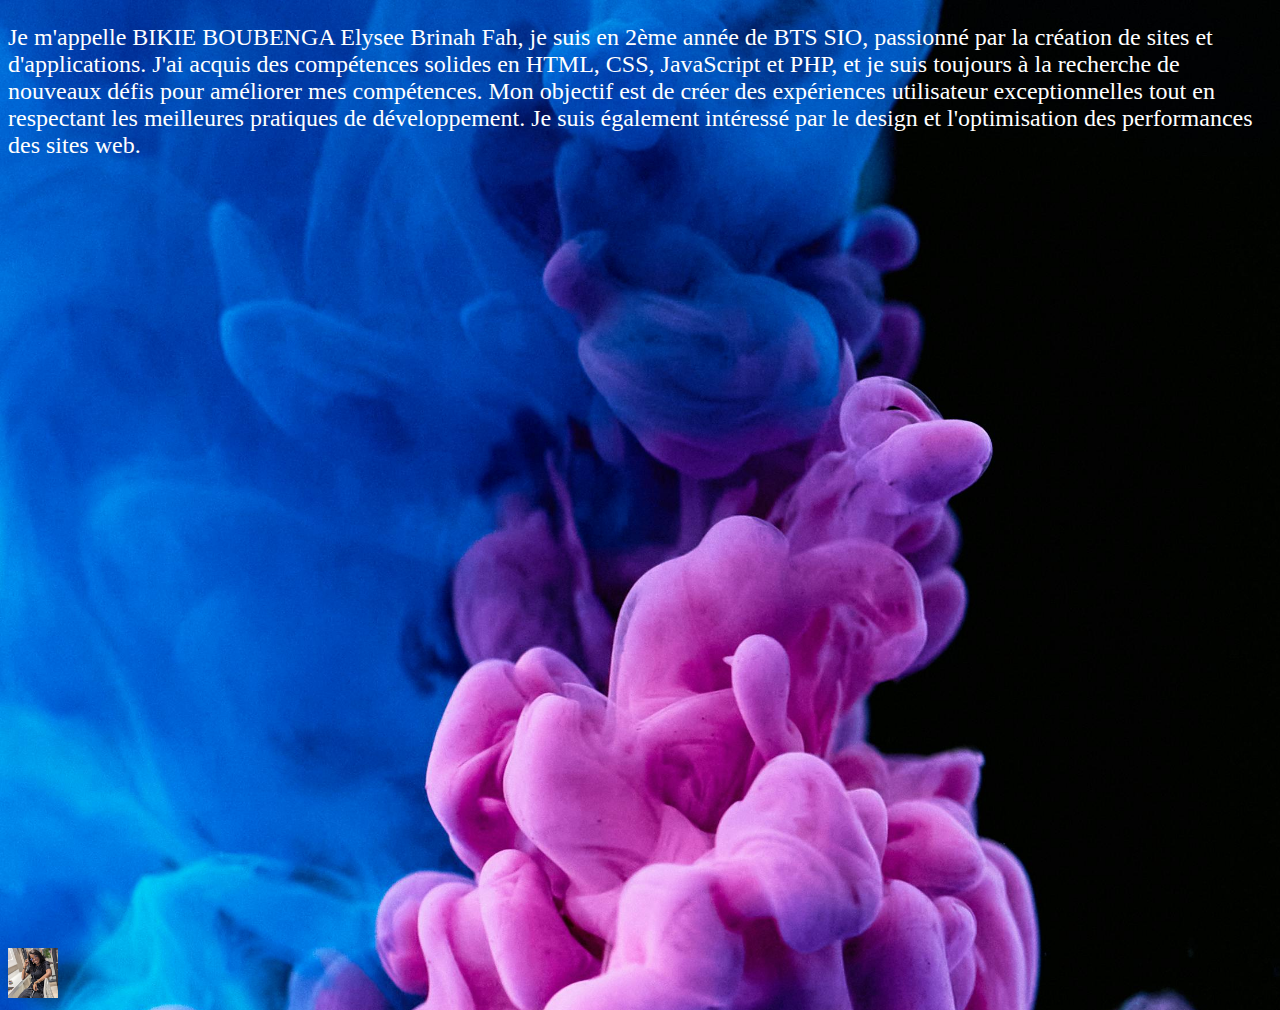
<file: about.html>
<!DOCTYPE html>
<html lang="fr">
<head>
    <meta charset="UTF-8">
    <meta name="viewport" content="width=device-width, initial-scale=1.0">
    <title>About Me</title>
     <link rel="stylesheet" href="about.css">
    <link rel="stylesheet" href="transition.css">
</head>
<body>
    <div class="containt">
      <p> Je m'appelle BIKIE BOUBENGA Elysee Brinah Fah, je suis en 2ème année de BTS SIO, passionné par la création de sites et d'applications.
         J'ai acquis des compétences solides en HTML, CSS, JavaScript et PHP, et je suis toujours à la recherche 
         de nouveaux défis pour améliorer mes compétences. 
         Mon objectif est de créer des expériences utilisateur exceptionnelles tout en respectant les meilleures 
         pratiques de développement. Je suis également intéressé par le design et l'optimisation des performances 
         des sites web. 
      </p>
      <div class="image">
        <img class="img1" src="images/bri.JPG" alt="Mon Image" width="50" height="50">
        
      </div>
    </div>
   

</body>
</html>
</file>
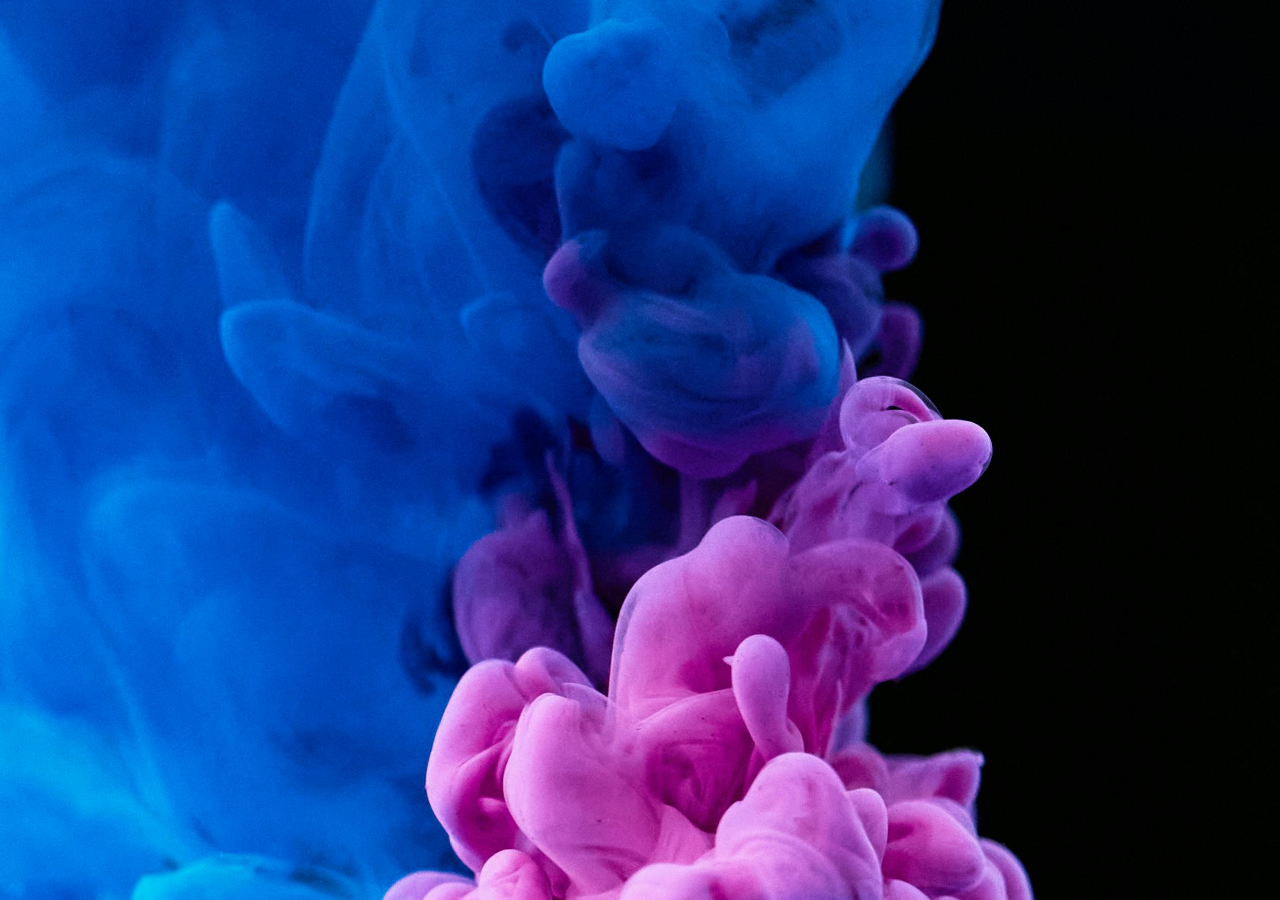
<file: carrer.html>
<!DOCTYPE html>
<html lang="en">
<head>
    <meta charset="UTF-8">
    <meta name="viewport" content="width=device-width, initial-scale=1.0">
    <title>Mon parcours</title>
     <link rel="stylesheet" href="carrer.css">
    <link rel="stylesheet" href="transition.css">
</head>
<body>
    
</body>
</html>
</file>
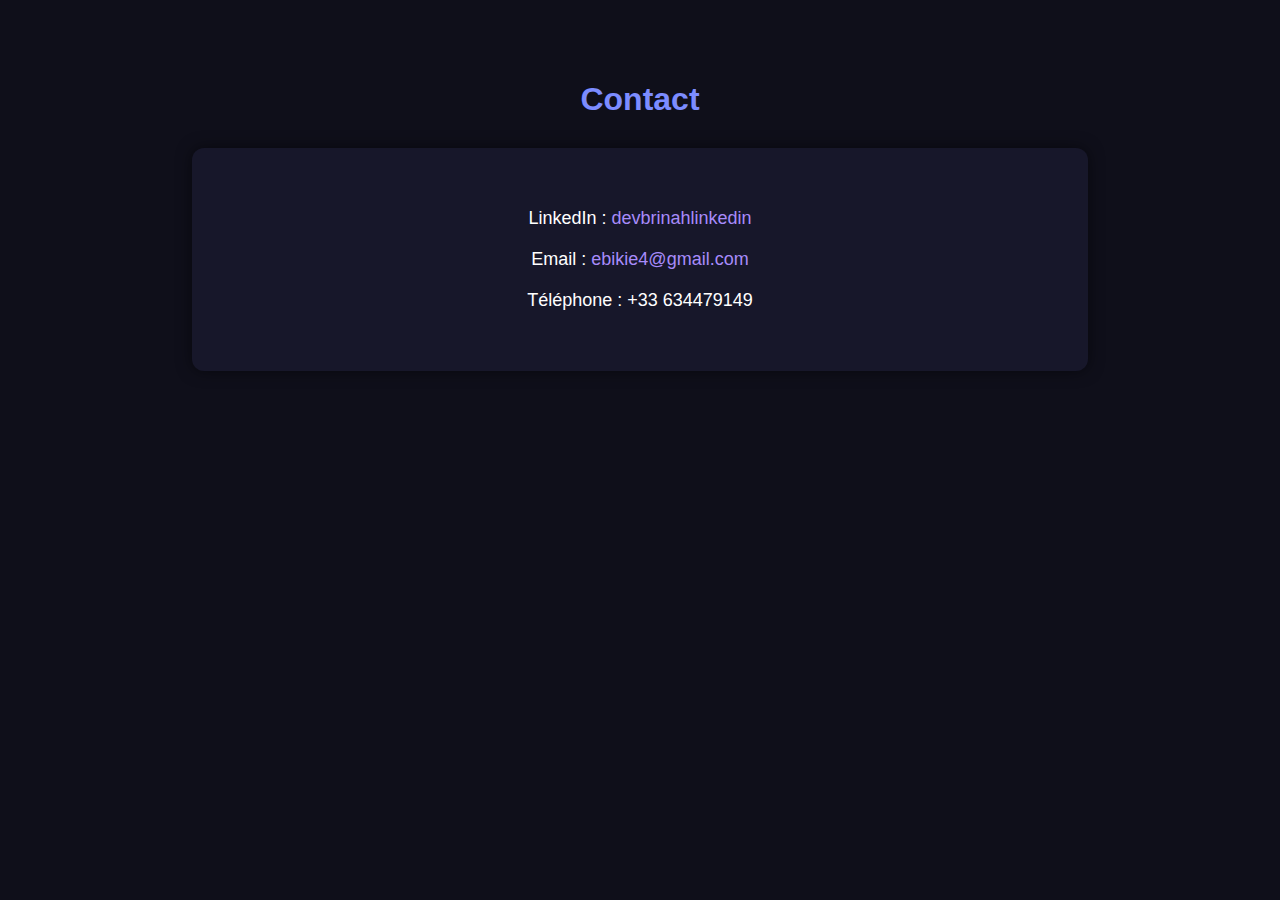
<file: contact.html>
<!DOCTYPE html>
<html lang="fr">
<head>
<meta charset="UTF-8">
<title>Contact</title>
<link rel="stylesheet" href="css/contact.css">
</head>

<body>

    <div class="contact-container">

        <h1>Contact</h1>

        <div class="contact-box">

            <div class="contact-item">
                LinkedIn : 
                <a href="https://www.linkedin.com/in/developperweb/" target="_blank">
                devbrinahlinkedin
                </a>
            </div>

            <div class="contact-item">
                Email : 
                <a href="https://mail.google.com/mail/u/0/#inbox">
                ebikie4@gmail.com
                </a>
            </div>

            <div class="contact-item">
                Téléphone : 
                +33 634479149
            </div>

        </div>

    </div>

</body>
</html>
</file>
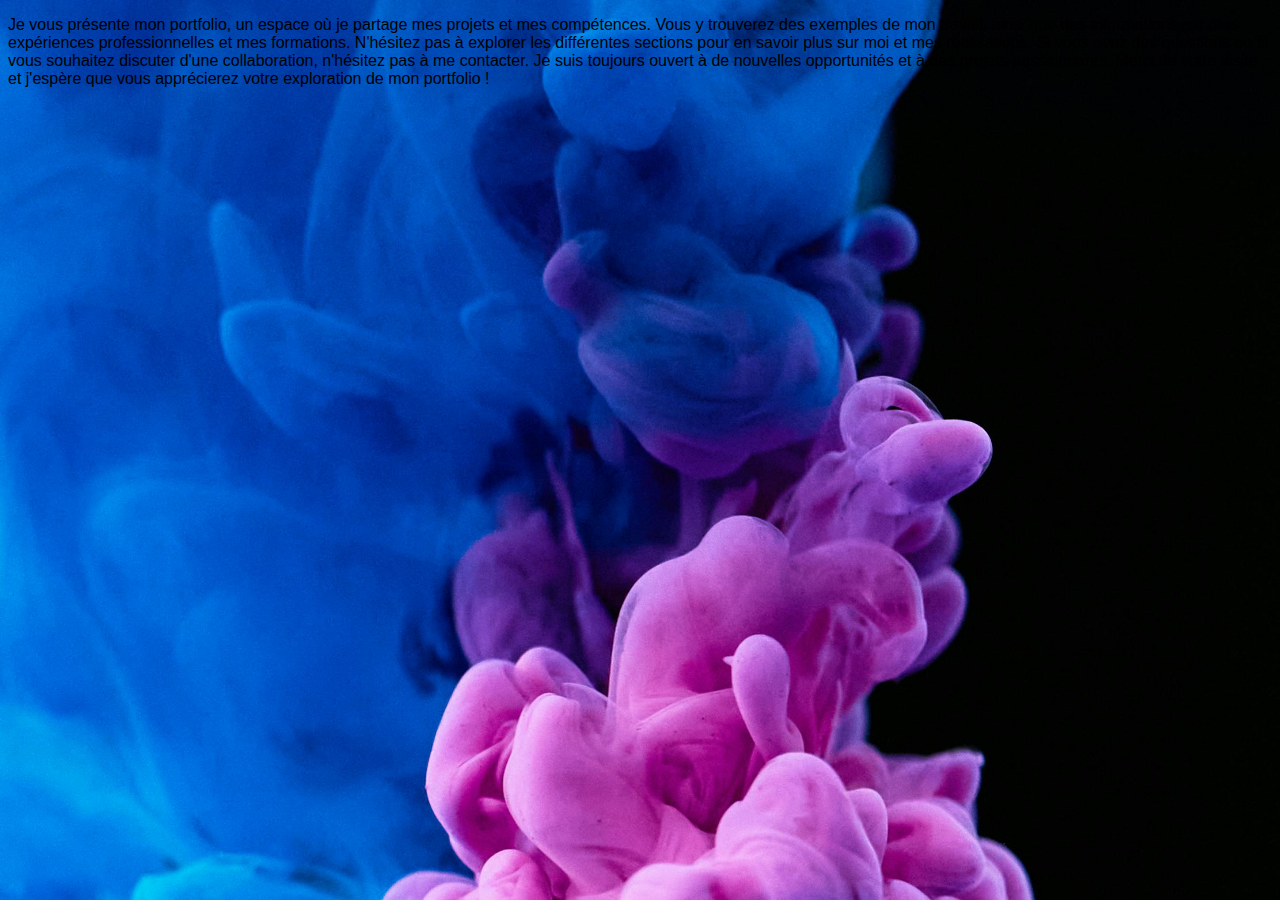
<file: home.html>
<!DOCTYPE html>
<html lang="en">
<head>
    <meta charset="UTF-8">
    <meta name="viewport" content="width=device-width, initial-scale=1.0">
    <link rel="stylesheet" href="home.css">
    <link rel="stylesheet" href="transition.css">
    <title>home</title>
</head>
<body>

        <div class="presentation">
            <p>
                Je vous présente mon portfolio, un espace où je partage mes projets et mes compétences.
                Vous y trouverez des exemples de mon travail, ainsi que des informations sur mes expériences professionnelles et mes formations.
                N'hésitez pas à explorer les différentes sections pour en savoir plus sur moi et mes réalisations.
                Si vous avez des questions ou si vous souhaitez discuter d'une collaboration, n'hésitez pas à me contacter.
                Je suis toujours ouvert à de nouvelles opportunités et à des projets passionnants.
                Merci de votre visite et j'espère que vous apprécierez votre exploration de mon portfolio !
                <br><br>
            </p>
        </div>
    
    <script>
    document.addEventListener('DOMContentLoaded', function() {
        document.body.style.opacity = 0; // Initialement invisible
        setTimeout(function() {
            document.body.style.opacity = 1; // Apparaît après un court délai (doit correspondre à la durée de la transition CSS)
        }, 10); // Un petit délai pour s'assurer que le style initial est appliqué
    });
</script>
   

</body>
</html>
</file>
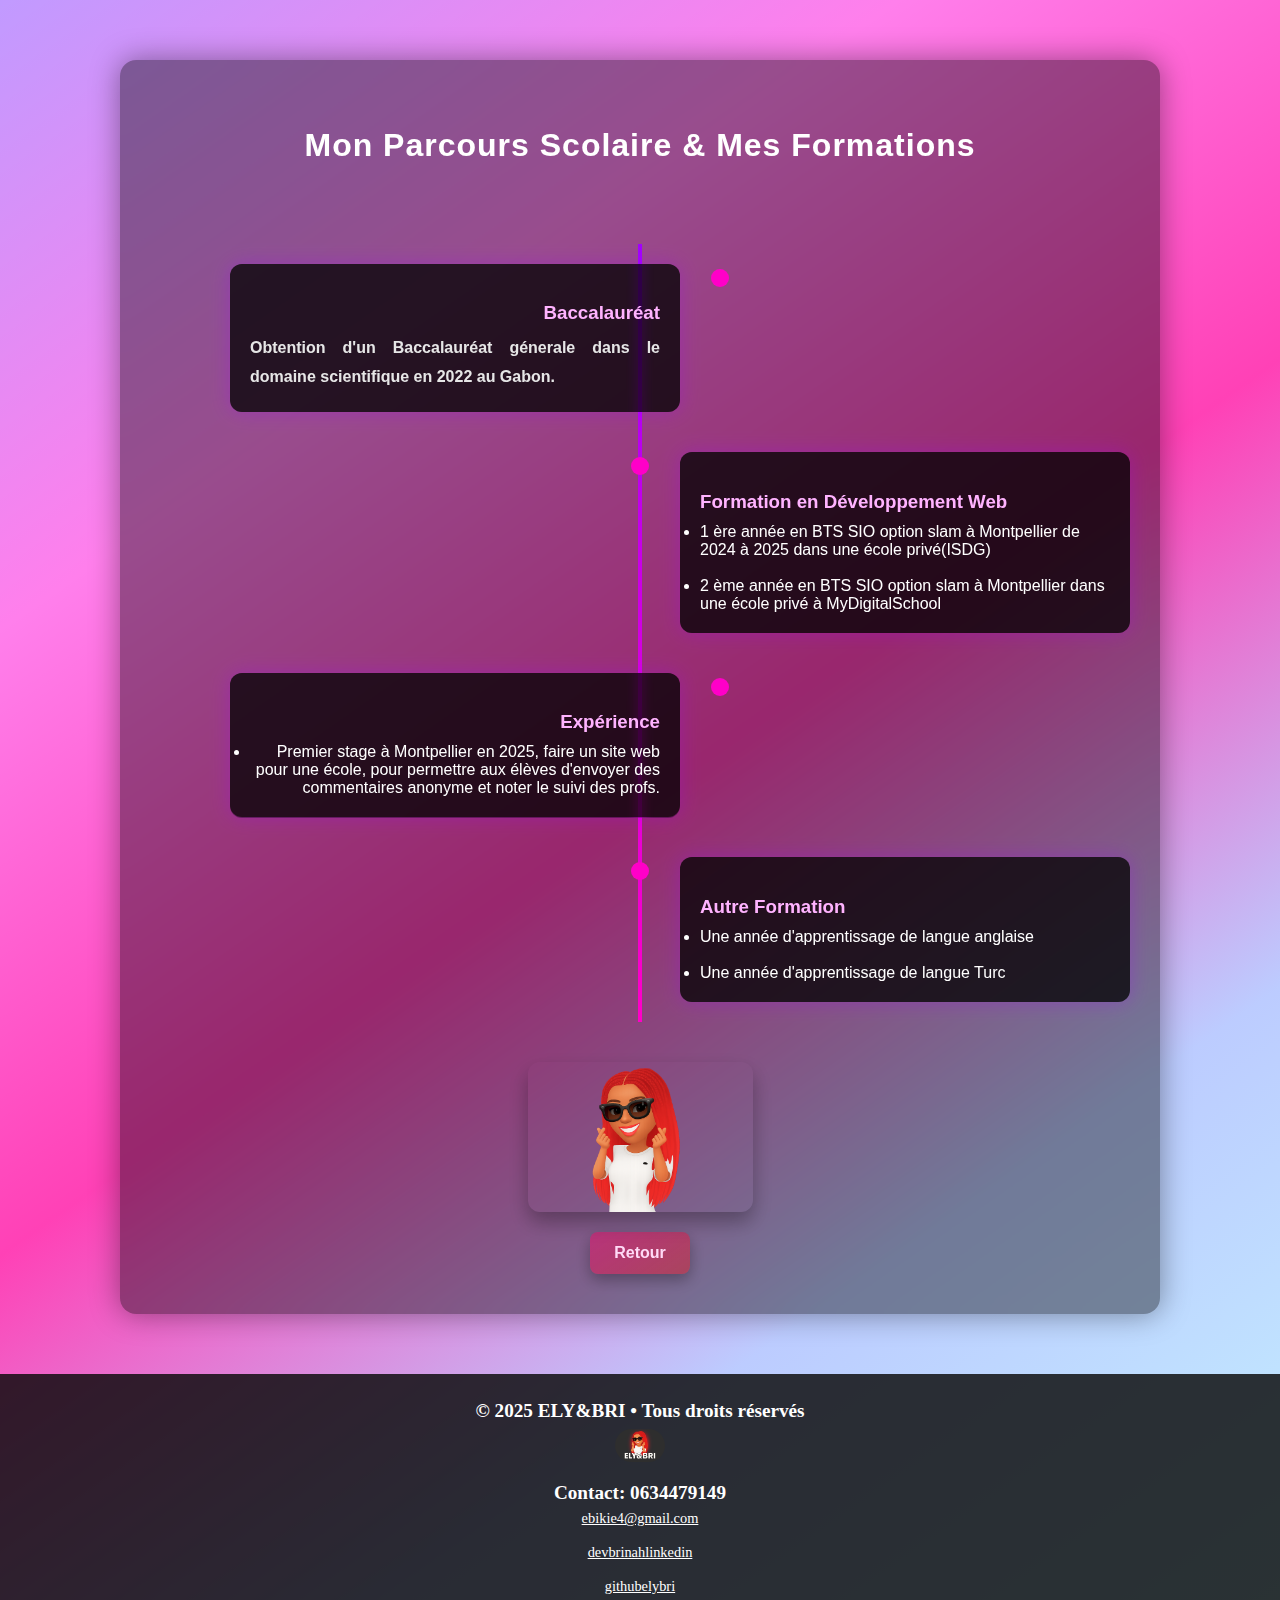
<file: sommaire.html>
<!DOCTYPE html>
<html lang="en">
<head>
    <meta charset="UTF-8">
    <meta name="viewport" content="width=device-width, initial-scale=1.0">
    <link rel="stylesheet" href="css/sommaire.css">
    <link rel="stylesheet" href="css/transition.css">
    <title>Sommaire</title>
</head>
<body>

    <div class="containt">
       

        <div class="star-container" id="starContainer">
            <!-- 10 feuilles -->
            <img src="images/stars.png" alt="étoile" class="beautifullstars">
            <img src="images/stars.png" alt="étoile" class="beautifullstars">
            <img src="images/stars.png" alt="étoile" class="beautifullstars">
            <img src="images/stars.png" alt="étoile" class="beautifullstars">
            <img src="images/stars.png" alt="étoile" class="beautifullstars">
            <img src="images/stars.png" alt="étoile" class="beautifullstars">
            <img src="images/stars.png" alt="étoile" class="beautifullstars">
            <img src="images/stars.png" alt="étoile" class="beautifullstars">
            <img src="images/stars.png" alt="étoile" class="beautifullstars">
            <img src="images/stars.png" alt="étoile" class="beautifullstars">
            <img src="images/stars.png" alt="étoile" class="beautifullstars">
            <img src="images/stars.png" alt="étoile" class="beautifullstars">
            <img src="images/stars.png" alt="étoile" class="beautifullstars">
            <img src="images/stars.png" alt="étoile" class="beautifullstars">
            <img src="images/stars.png" alt="étoile" class="beautifullstars">
            <img src="images/stars.png" alt="étoile" class="beautifullstars">
            <img src="images/stars.png" alt="étoile" class="beautifullstars">
            <img src="images/stars.png" alt="étoile" class="beautifullstars">
            <img src="images/stars.png" alt="étoile" class="beautifullstars">
            <img src="images/stars.png" alt="étoile" class="beautifullstars">
            <img src="images/stars.png" alt="étoile" class="beautifullstars">
            <img src="images/stars.png" alt="étoile" class="beautifullstars">
            <img src="images/stars.png" alt="étoile" class="beautifullstars">
           
        
        
        </div>
           
           <h2>Mon Parcours Scolaire & Mes Formations</h2>

            <div class="timeline">

            <div class="timeline-item">
            <div class="timeline-content">
            <h3>Baccalauréat</h3>
            <p>
            Obtention d'un Baccalauréat génerale dans le domaine scientifique en 2022 au Gabon.
            </p>
            </div>
            </div>

            <div class="timeline-item">
            <div class="timeline-content">
            <h3>Formation en Développement Web</h3>
            <p>
           
             <li>1 ère année en BTS SIO option slam à Montpellier de 2024 à 2025 dans une école privé(ISDG)</li><br>
             <li>2 ème année en BTS SIO option slam à Montpellier dans une école privé à MyDigitalSchool</li>
            </p>
            </div>
            </div>

            <div class="timeline-item">
            <div class="timeline-content">
            <h3>Expérience</h3>
            <p>
             <li> Premier stage à Montpellier en 2025, faire un site web pour une école, pour permettre aux élèves d'envoyer des 
                commentaires anonyme et noter le suivi des profs.</li>
            </p>
            </div>
            </div>

              <div class="timeline-item">
            <div class="timeline-content">
            <h3>Autre Formation</h3>
            <p>
            
                <li>Une année d'apprentissage de langue anglaise</li><br>
                <li>Une année d'apprentissage de langue Turc</li>
        
            </p>
            </div>
            </div>

        

            </div>

            </section>

        <div class="image">
                
            <img src="images/welcome.png" alt="Mon Image" >
            <button onclick="window.location.href='index.html'">Retour</button>
        
        </div>
    </div>

        <footer>
            <p>&copy; 2025 ELY&BRI • Tous droits réservés</p>
            <div class="logo">
                <img src="images/my_logo.png" alt="elysee" >
                <p>Contact: 0634479149</p>
                <a href="https://mail.google.com/mail/u/0/#inbox" target="blank">ebikie4@gmail.com</a><br><br>
                <a href="https://www.linkedin.com/in/developperweb/" target="blank">devbrinahlinkedin</a><br><br>
                <a href="https://github.com/brinahfah" target="blank">githubelybri</a>
                
            </div>
        </footer>

    <script>
        document.addEventListener('DOMContentLoaded', function() {
            document.body.style.opacity = 0; // Initialement invisible
            setTimeout(function() {
                document.body.style.opacity = 1; // Apparaît après un court délai (doit correspondre à la durée de la transition CSS)
            }, 10); // Un petit délai pour s'assurer que le style initial est appliqué
        });
    </script>
   
       <script src="stars.js"></script>

</body>
</html>
</file>
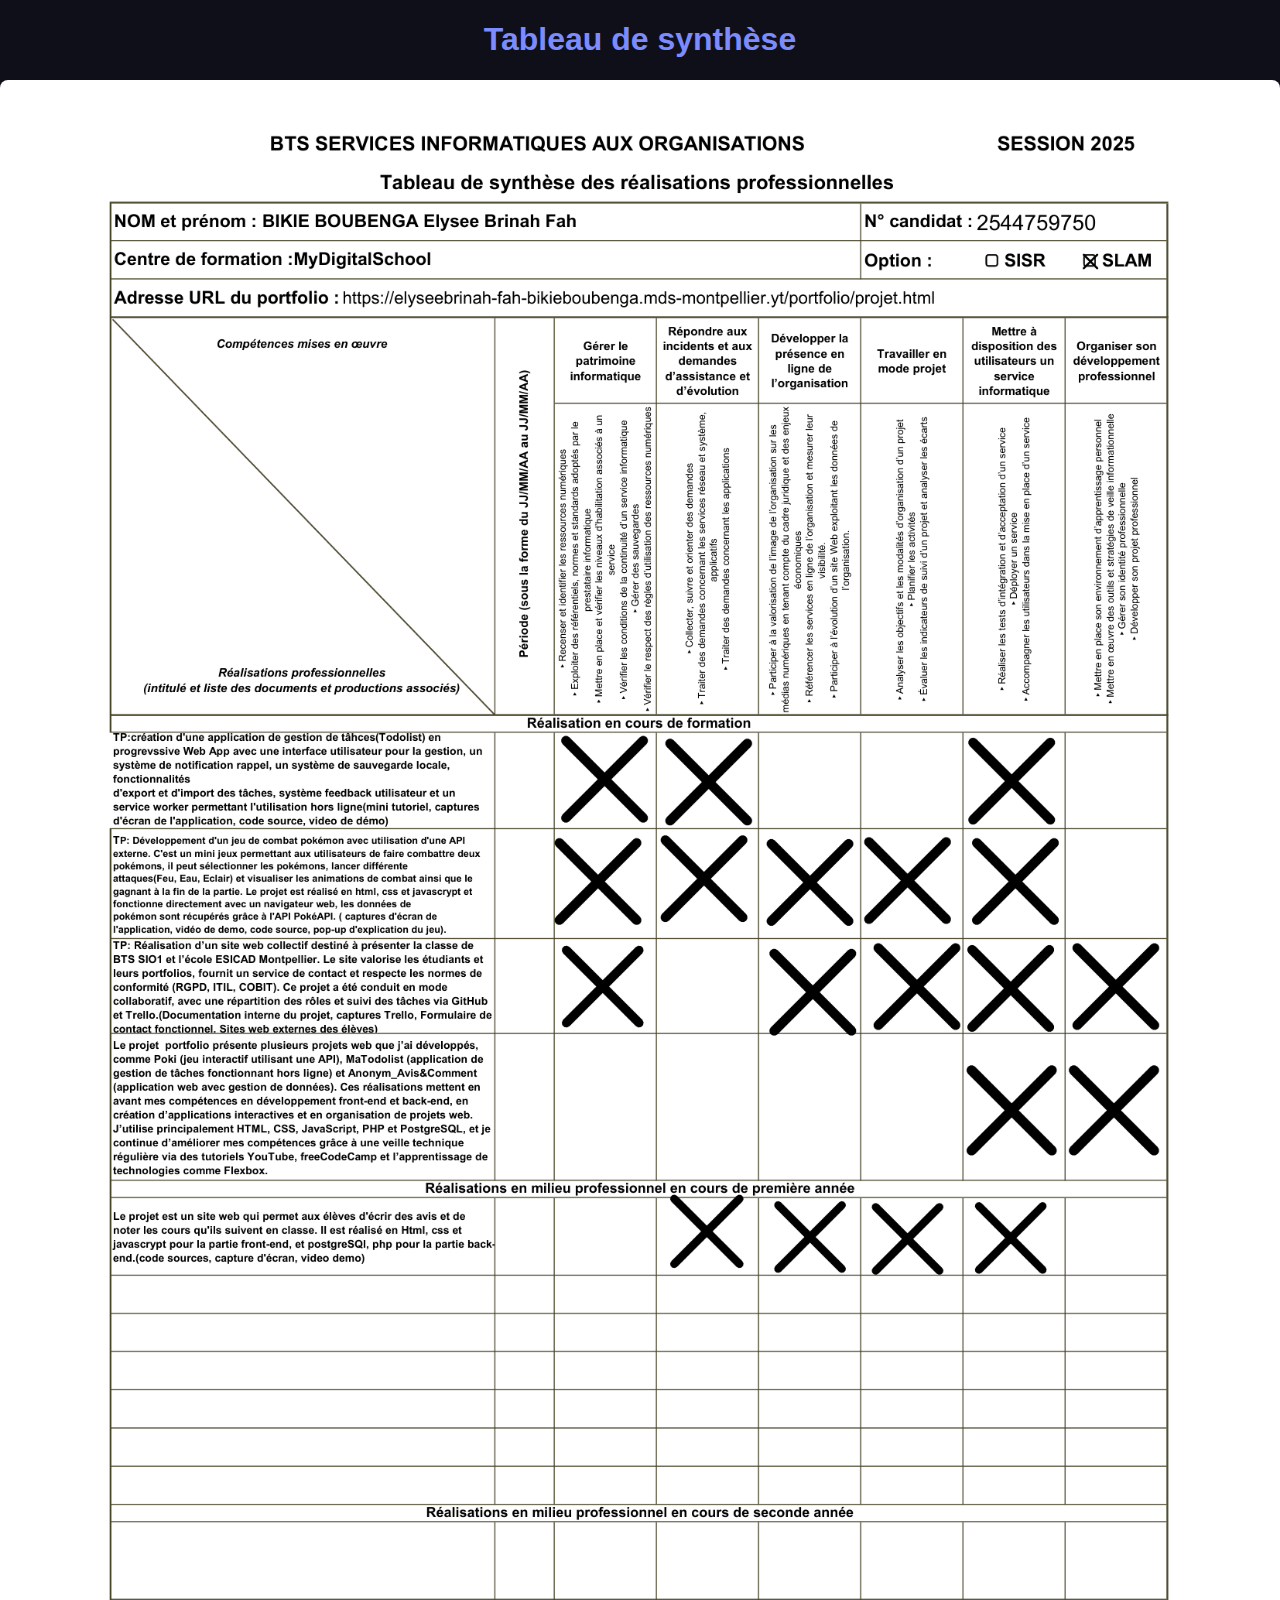
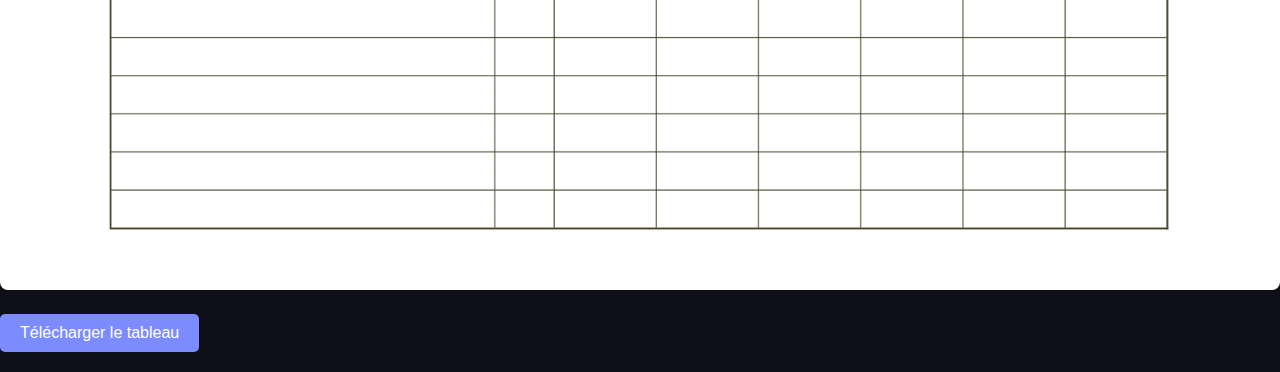
<file: tbb_synthèse.html>
<!DOCTYPE html>
<html lang="fr">
<head>
    <meta charset="UTF-8">
    <meta name="viewport" content="width=device-width, initial-scale=1.0">
    <title>Tableau de synthèse</title>
    <!-- Lien vers le fichier CSS externe -->
    <link rel="stylesheet" href="css/tbb_synthèse.css">
</head>
<body>
    <h1>Tableau de synthèse</h1>

    <div class="cv-container">
        <img src="images/tableau de synthèse.png" alt="Aperçu CV">

        <a href="mon_cv/8-1 - BTS SIO - 2025 - Annexe 8-1 - Epreuve E5 - Tableau de synthèse (2) 1.pdf" 
           download class="cv-download">
            Télécharger le tableau
        </a>
    </div>
</body>
</html>
</file>
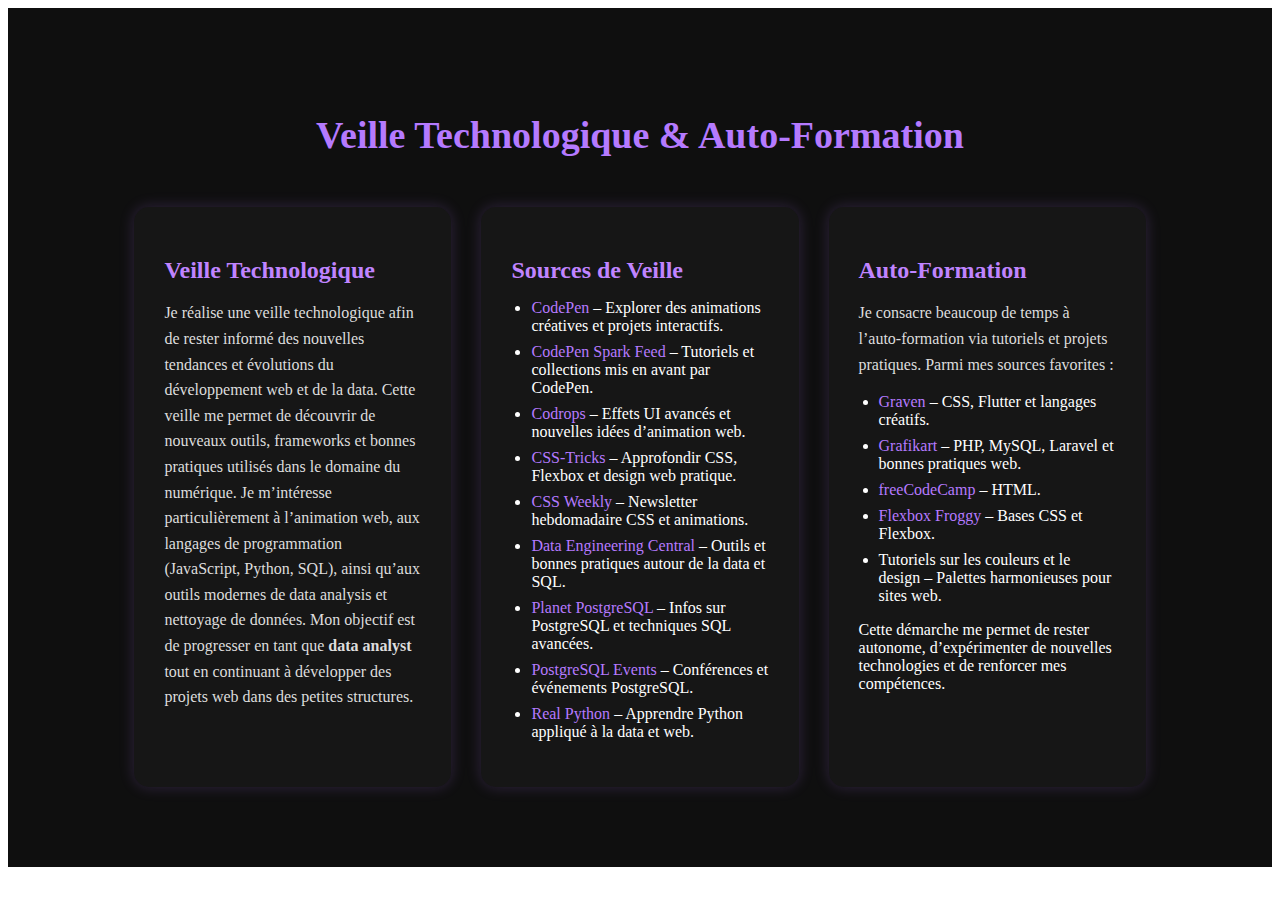
<file: veille_tech.html>
<!DOCTYPE html>
<html lang="fr">
<head>
    <meta charset="UTF-8">
    <meta name="viewport" content="width=device-width, initial-scale=1.0">
    <title>Veille Technologique & Auto-Formation</title>
    <link rel="stylesheet" href="css/veille_tech.css">
</head>
<body>

<section class="veille-section">

    <h1>Veille Technologique & Auto-Formation</h1>

    <div class="veille-container">

        <!-- Veille Technologique -->
        <div class="veille-card">
            <h2>Veille Technologique</h2>
            <p>
                Je réalise une veille technologique afin de rester informé des nouvelles tendances et évolutions du développement web et de la data. 
                Cette veille me permet de découvrir de nouveaux outils, frameworks et bonnes pratiques utilisés dans le domaine du numérique. 
                Je m’intéresse particulièrement à l’animation web, aux langages de programmation (JavaScript, Python, SQL), ainsi qu’aux outils modernes de data analysis et nettoyage de données. 
                Mon objectif est de progresser en tant que <strong>data analyst</strong> tout en continuant à développer des projets web dans des petites structures.
            </p>
        </div>

        <!-- Sources de Veille -->
        <div class="veille-card">
            <h2>Sources de Veille</h2>
            <ul>
                <li><a href="https://codepen.io/" target="_blank">CodePen</a> – Explorer des animations créatives et projets interactifs.</li>
                <li><a href="https://blog.codepen.io/feed/" target="_blank">CodePen Spark Feed</a> – Tutoriels et collections mis en avant par CodePen.</li>
                <li><a href="https://tympanus.net/codrops/" target="_blank">Codrops</a> – Effets UI avancés et nouvelles idées d’animation web.</li>
                <li><a href="https://css-tricks.com/" target="_blank">CSS-Tricks</a> – Approfondir CSS, Flexbox et design web pratique.</li>
                <li><a href="https://css-weekly.com/" target="_blank">CSS Weekly</a> – Newsletter hebdomadaire CSS et animations.</li>
                <li><a href="https://www.dataengineeringcentral.com/" target="_blank">Data Engineering Central</a> – Outils et bonnes pratiques autour de la data et SQL.</li>
                <li><a href="https://planet.postgresql.org/" target="_blank">Planet PostgreSQL</a> – Infos sur PostgreSQL et techniques SQL avancées.</li>
                <li><a href="https://www.postgresql.org/about/news/" target="_blank">PostgreSQL Events</a> – Conférences et événements PostgreSQL.</li>
                <li><a href="https://realpython.com/" target="_blank">Real Python</a> – Apprendre Python appliqué à la data et web.</li>
            </ul>
        </div>

        <!-- Auto-Formation -->
        <div class="veille-card">
            <h2>Auto-Formation</h2>
            <p>
                Je consacre beaucoup de temps à l’auto-formation via tutoriels et projets pratiques.  
                Parmi mes sources favorites :
                <ul>
                    <li><a href="https://www.youtube.com/@Gravenilvectuto" target="_blank">Graven</a> – CSS, Flutter et langages créatifs.</li>
                    <li><a href="https://www.youtube.com/@grafikart" target="_blank">Grafikart</a> – PHP, MySQL, Laravel et bonnes pratiques web.</li>
                    <li><a href="https://www.freecodecamp.org/learn" target="_blank">freeCodeCamp</a> – HTML.</li>
                    <li><a href="https://flexboxfroggy.com/" target="_blank">Flexbox Froggy</a> – Bases CSS et Flexbox.</li>
                    <li>Tutoriels sur les couleurs et le design – Palettes harmonieuses pour sites web.</li>
                </ul>
                Cette démarche me permet de rester autonome, d’expérimenter de nouvelles technologies et de renforcer mes compétences.
            </p>
        </div>

    </div>

</section>

</body>
</html>
</file>
<file: about.css>
body{
    background-image: url(images/pexels-cottonbro-9669089.jpg);
    background-repeat: no-repeat;
    background-size: 1400px;
    font-family: Arial, sans-serif;
    overflow: hidden;
   
}

p{
    font: 1.5em Georgia,serif;
    height: 100vh;
    color: white ;
}
</file>
<file: transition.css>
body {
    opacity: 1; /* La page est initialement visible */
    transition: opacity 0.3s ease-in-out; /* Animation de l'opacité */
}

body.fade-out {
    opacity: 0; /* La page devient invisible pendant la transition */
}
</file>
<file: carrer.css>
body{
    background-image: url(images/pexels-cottonbro-9669089.jpg);
    background-repeat: no-repeat;
    background-size: 1400px;
    font-family: Arial, sans-serif;
    overflow: hidden;
   
}

p{
    font: 1.5em Georgia,serif;
    height: 100vh;
    color: white ;
}
</file>
<file: css/contact.css>
body{
    font-family: Arial, Helvetica, sans-serif;
    background:#0f0f1a;
    margin:0;
    padding:0;
    color:white;
}

.contact-container{
    width:70%;
    margin:auto;
    padding:60px 0;
    text-align:center;
}

h1{
    color:#7c8cff;
}

.contact-box{
    background:#17172a;
    padding:40px;
    border-radius:12px;
    margin-top:30px;
    box-shadow:0 0 15px rgba(0,0,0,0.5);
}

.contact-item{
    margin:20px 0;
    font-size:18px;
}

.contact-item a{
    text-decoration:none;
    color:#a78bfa;
    transition:0.3s;
}

.contact-item a:hover{
    color:#7c8cff;
}
</file>
<file: home.css>
body{
    background-image: url(images/pexels-cottonbro-9669089.jpg);
    background-repeat: no-repeat;
    background-size: 1400px;
    font-family: Arial, sans-serif;
    overflow: hidden;
   
}

.containt{
    font: 1.5em Georgia,serif;
    height: 100vh;
    color: white ;
}
</file>
<file: css/sommaire.css>
body {
  background: linear-gradient(145deg, #6200ff65, #ff00d980, rgba(255, 0, 157, 0.747), rgba(40, 90, 255, 0.308), rgba(0, 195, 255, 0.24));
  font-family: 'Montserrat', sans-serif;
  overflow-x: hidden;
  margin: 0;
  padding: 0;
}

/* Conteneur principal */
.containt {
  max-width: 960px;
  margin: 60px auto;
  padding: 40px;
  background: rgba(0, 0, 0, 0.4);
  border-radius: 16px;
  box-shadow: 0 0 30px rgba(0, 0, 0, 0.4);
  backdrop-filter: blur(8px);
  position: relative;
  z-index: 2;
  display: flex;
  flex-direction: column;
  align-items: center;
  gap: 40px;
}

/* TITRE SECTION */
h2{
  color: #ffffff;
  font-size: 2rem;
  text-align: center;
  margin-bottom: 40px;
  letter-spacing: 1px;
}

li{
  color: white;
}

/* CONTENEUR TIMELINE */
.timeline{
  position: relative;
  width: 100%;
  max-width: 900px;
}

/* Ligne centrale */
.timeline::before{
  content: "";
  position: absolute;
  left: 50%;
  width: 4px;
  height: 100%;
  background: linear-gradient(#a200ff,#ff00c8);
  transform: translateX(-50%);
}

/* Item timeline */
.timeline-item{
  width: 50%;
  padding: 20px 40px;
  position: relative;
}

/* Position gauche */
.timeline-item:nth-child(odd){
  left: 0;
  text-align: right;
}

/* Position droite */
.timeline-item:nth-child(even){
  left: 50%;
}

/* Contenu */
.timeline-content{
  background: rgba(0,0,0,0.6);
  padding: 20px;
  border-radius: 12px;
  box-shadow: 0 0 20px rgba(162,0,255,0.3);
  backdrop-filter: blur(6px);
  transition: all 0.3s ease;
}

/* Hover animation */
.timeline-content:hover{
  transform: scale(1.05);
  box-shadow: 0 0 25px rgba(255,0,200,0.6);
}

/* Titres formation */
.timeline-content h3{
  color: #ffb3ff;
  margin-bottom: 10px;
}

/* Texte */
.timeline-content p{
  font-size: 1rem;
  color: #e6e6e6;
}

/* Rond sur la ligne */
.timeline-item::after{
  content: "";
  position: absolute;
  width: 18px;
  height: 18px;
  background: #ff00c8;
  border-radius: 50%;
  top: 25px;
  right: -9px;
  z-index: 1;
}

.timeline-item:nth-child(even)::after{
  left: -9px;
}

/* Responsive mobile */
@media (max-width:768px){

.timeline::before{
  left: 10px;
}

.timeline-item{
  width: 100%;
  padding-left: 40px;
  padding-right: 20px;
  text-align: left;
}

.timeline-item:nth-child(odd),
.timeline-item:nth-child(even){
  left: 0;
}

.timeline-item::after{
  left: 2px;
}

}

/* Paragraphe principal */
p {
  font-weight: 600;
  color: white;
  font-size: 1.2rem;
  line-height: 1.8;
  text-align: justify;
  margin: 0;
}

/* Image présentée */
.image img {
  width: 250px;
  max-width: 90%;
  border-radius: 12px;
  box-shadow: 0 10px 20px rgba(0, 0, 0, 0.3);
  position: relative;
  z-index: 2;
}

/* Arrière-plan animé */
.star-container {
  position: fixed;
  width: 100%;
  height: 100%;
  top: 0;
  left: 0;
  pointer-events: none;
  z-index: 0;
  overflow: hidden;
}

.beautifullstars {
  width: 45px;
  height: auto;
  position: absolute;
  top: 0;
  left: 0;
  opacity: 0;
  z-index: 0;
  pointer-events: none;
}

/* Responsive pour petits écrans */
@media (max-width: 768px) {
  .containt {
    padding: 20px;
  }

  p {
    font-size: 1rem;
  }

  .image img {
    width: 180px;
  }
}

p {
  animation: fadeIn 1s ease-in;
}

@keyframes fadeIn {
  from { opacity: 0; transform: translateY(20px); }
  to { opacity: 1; transform: translateY(0); }
}

.image button {
  padding: 12px 24px;
  background: linear-gradient(145deg, #ff016b71, #ff06065d);
  color: rgb(255, 217, 246);
  font-weight: 600;
  font-size: 1rem;
  border: none;
  border-radius: 8px;
  cursor: pointer;
  box-shadow: 0 6px 15px rgba(0, 0, 0, 0.3);
  transition: all 0.3s ease-in-out;
  margin-top: 20px;
}

.image button:hover {
  background: linear-gradient(145deg,  #ff06065d, #ff016b71);
  transform: scale(1.05);
  box-shadow: 0 8px 20px rgb(0, 0, 0);
}

.image button:active {
  transform: scale(0.98);
  box-shadow: 0 3px 8px rgba(0, 0, 0, 0.856);
}

.image {
  display: flex;
  flex-direction: column;
  align-items: center;
}

footer {
    text-align: center;
    background-color: rgba(10, 10, 10, 0.829);
    font-size: 0.9rem;
    padding: 20px 10px;
    display: flex;
    flex-direction: column;
    align-items: center;
    font-family: 'Georgia', serif;
}

a {
    color: white;
}

.logo img {
    width: 50px;
    border-radius: 100px;
    margin-bottom: 10px;
}
</file>
<file: css/transition.css>
body {
  perspective: 1000px; /* Ajout de la perspective pour la transition 3D */
  overflow-x: hidden; /* Empêche le défilement horizontal */
  transition: transform 0.5s ease-in-out, opacity 0.5s ease-in-out; /* Transition pour le body */
  transform-origin: center;
  opacity: 1;
}

body.fade-out {
  opacity: 0;
  transform: rotateY(90deg) scale(0.8); /* Exemple de transition 3D */
}
</file>
<file: css/tbb_synthèse.css>
body {
    font-family: Arial, Helvetica, sans-serif;
    background: #0f0f1a;
    color: #ffffff;
    margin: 0;
    padding: 0;
}

h1 {
    text-align: center;
    color: #7c8cff;
}

.cv-container img {
    width: 100%;
    height: auto;
    max-height: none;
    object-fit: contain;
    border-radius: 8px;
}

.cv-download {
    display: inline-block;
    margin: 20px auto;
    padding: 10px 20px;
    background-color: #7c8cff;
    color: white;
    text-decoration: none;
    border-radius: 5px;
    text-align: center;
}

.cv-download:hover {
    background-color: #5a68d1;
}
</file>
<file: css/veille_tech.css>
/* Veille Technologique & Auto-Formation */

.veille-section {
    padding: 80px 10%;
    background: #0f0f0f;
    color: white;
    text-align: center;
}

.veille-section h1 {
    color: #b57aff;
    font-size: 38px;
    margin-bottom: 50px;
}

.veille-container {
    display: grid;
    grid-template-columns: repeat(auto-fit, minmax(280px, 1fr));
    gap: 30px;
}

.veille-card {
    background: #161616;
    padding: 30px;
    border-radius: 15px;
    box-shadow: 0 0 15px rgba(181, 122, 255, 0.2);
    transition: 0.3s;
    text-align: left;
}

.veille-card:hover {
    transform: translateY(-8px);
    box-shadow: 0 0 25px rgba(181, 122, 255, 0.6);
}

.veille-card h2 {
    color: #c084ff;
    margin-bottom: 15px;
}

.veille-card p {
    line-height: 1.6;
    color: #ddd;
}

.veille-card ul {
    padding-left: 20px;
    margin-top: 10px;
}

.veille-card li {
    margin-bottom: 8px;
}

.veille-card a {
    color: #b57aff;
    text-decoration: none;
}

.veille-card a:hover {
    text-decoration: underline;
}

/* Responsive */
@media(max-width:768px){
    .veille-section {
        padding: 50px 20px;
    }
    .veille-section h1 {
        font-size: 30px;
    }
}
</file>
